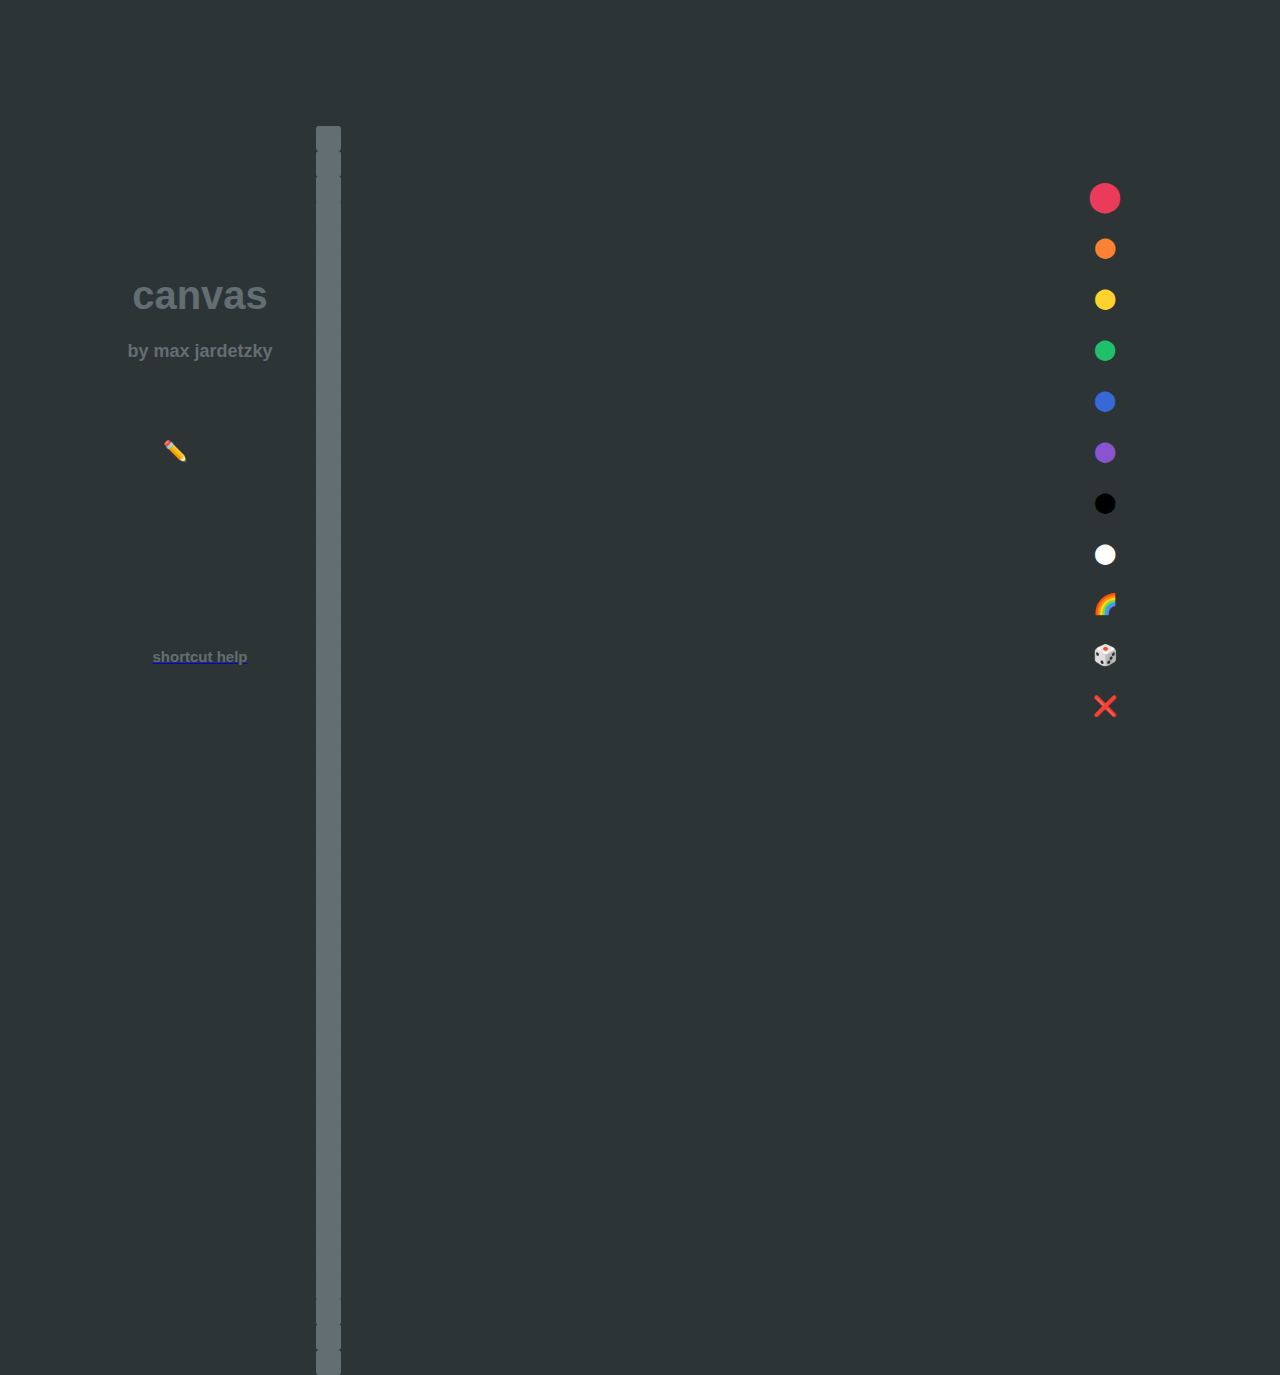
<file: index.html>
<!-- index.html -->
<html>
  <head>
    <link type="text/css" href="static/css/index.css" rel="stylesheet">
    <link rel="stylesheet" href="https://stackpath.bootstrapcdn.com/bootstrap/4.1.3/css/bootstrap.min.css" integrity="sha384-MCw98/SFnGE8fJT3GXwEOngsV7Zt27NXFoaoApmYm81iuXoPkFOJwJ8ERdknLPMO" crossorigin="anonymous">
    <link rel="icon" type="image/png" href="static/favicon-32x32.png" sizes="32x32" />
    <title>Canvas</title>
  </head>
  <body>
    <div id="titleContainer" class="container">
      <div class="row titleRow">
        <div class="col titleCol">
          <p id="header">canvas</p>
        </div>
      </div>
      <div class="row titleRow">
          <div class="col titleCol">
            <p id="subheader">by max jardetzky</p>
          </div>
        </div>
    </div>
    <div id="helpContainer" class="container">
      <div class="row helpRow">
        <div class="col helpCol">
          <a href="/help"><p id="helpText">shortcut help</p></a>
        </div>
      </div>
    </div>
    <div id="grid" class="container"></div>
    <div id="sizePicker" class="container">
      <div class="row pickerRow"><div id="pencilCol" class="col sizeCol small">✏️</div></div>
    </div>
    <div id="picker" class="container">
      <div class="row pickerRow"><div id="red" class="col pickerCol selected">⬤</div></div>
      <div class="row pickerRow"><div id="orange" class="col pickerCol unselected">⬤</div></div>
      <div class="row pickerRow"><div id="yellow" class="col pickerCol unselected">⬤</div></div>
      <div class="row pickerRow"><div id="green" class="col pickerCol unselected">⬤</div></div>
      <div class="row pickerRow"><div id="blue" class="col pickerCol unselected">⬤</div></div>
      <div class="row pickerRow"><div id="purple" class="col pickerCol unselected">⬤</div></div>
      <div class="row pickerRow"><div id="black" class="col pickerCol unselected">⬤</div></div>
      <div class="row pickerRow"><div id="white" class="col pickerCol unselected">⬤</div></div>
      <div class="row pickerRow"><div id="rainbow" class="col pickerCol unselected">🌈</div></div>
      <div class="row pickerRow"><div id="random" class="col pickerCol unselected">🎲</div></div>
      <div class="row pickerRow"><div id="erase" class="col pickerCol unselected">❌</div></div>
    </div>
    <script src="static/js/index.js"></script>
    <script src="https://ajax.googleapis.com/ajax/libs/jquery/1.12.4/jquery.min.js"></script>
  </body>
</html>
</file>
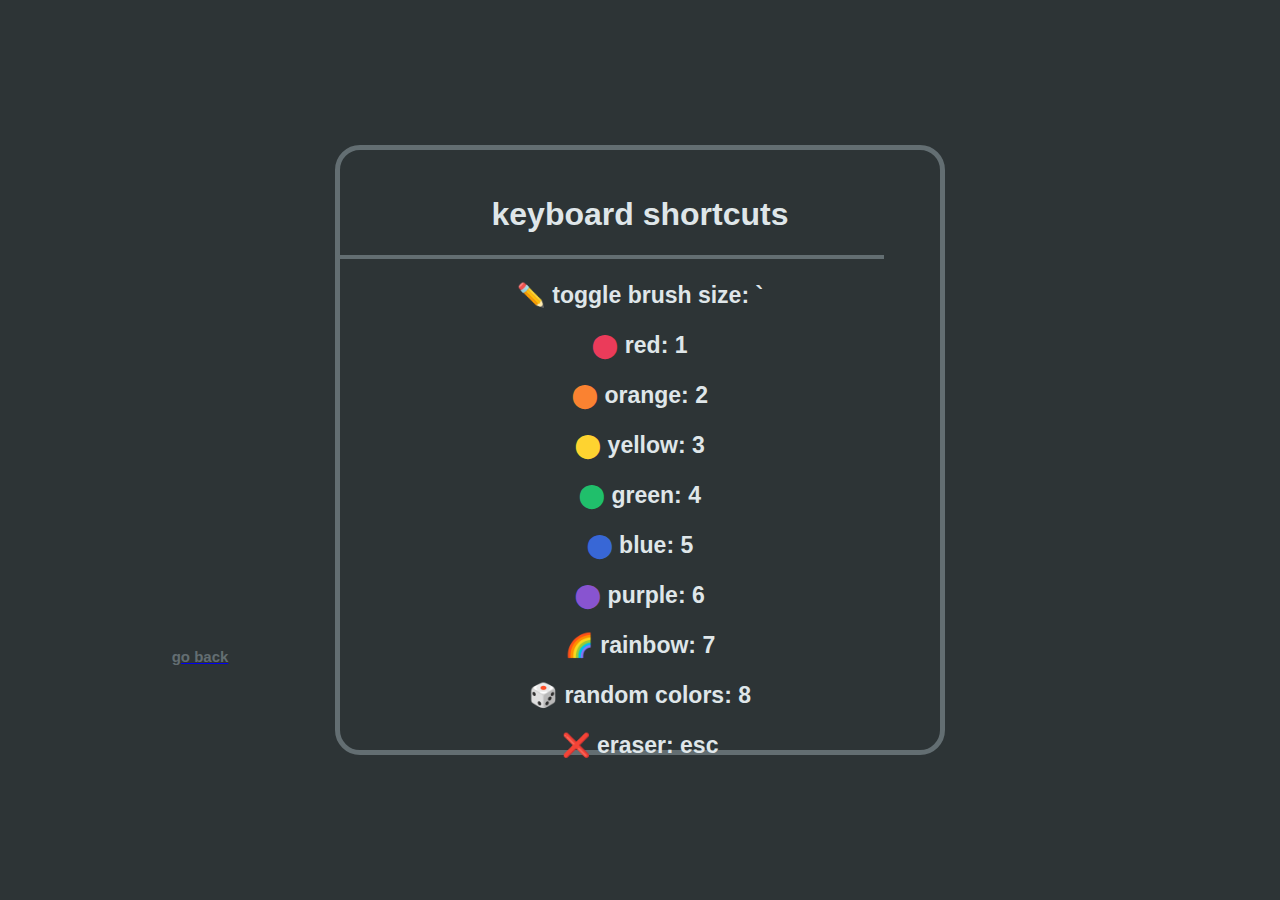
<file: help.html>
<!-- help.html -->
<html>
  <head>
    <link type="text/css" href="static/css/help.css" rel="stylesheet">
    <link rel="stylesheet" href="https://stackpath.bootstrapcdn.com/bootstrap/4.1.3/css/bootstrap.min.css" integrity="sha384-MCw98/SFnGE8fJT3GXwEOngsV7Zt27NXFoaoApmYm81iuXoPkFOJwJ8ERdknLPMO" crossorigin="anonymous">
    <link rel="icon" type="image/png" href="static/favicon-32x32.png" sizes="32x32" />
    <title>Canvas</title>
  </head>
  <body>
    <div id="returnContainer" class="container">
      <div class="row returnRow">
        <div class="col returnCol">
          <a href="/"><p id="returnText">go back</p></a>
        </div>
      </div>
    </div>
    <div id="helpBox" class="container">
      <h1>keyboard shortcuts</h1>
      <hr>
      <h3>✏️ toggle brush size: `</h3>
      <h3><span id="red">⬤</span> red: 1</h3>
      <h3><span id="orange">⬤</span> orange: 2</h3>
      <h3><span id="yellow">⬤</span> yellow: 3</h3>
      <h3><span id="green">⬤</span> green: 4</h3>
      <h3><span id="blue">⬤</span> blue: 5</h3>
      <h3><span id="purple">⬤</span> purple: 6</h3>
      <h3>🌈 rainbow: 7</h3>
      <h3>🎲 random colors: 8</h3>
      <h3>❌ eraser: esc</h3>
    </div>
    <script src="static/js/help.js"></script>
    <script src="https://ajax.googleapis.com/ajax/libs/jquery/1.12.4/jquery.min.js"></script>
  </body>
</html>
</file>
<file: static/css/index.css>
/* index.css */
body {
    background-color: rgb(45, 52, 54) !important;
    -webkit-touch-callout: none; /* iOS Safari */
    -webkit-user-select: none; /* Safari */
     -khtml-user-select: none; /* Konqueror HTML */
       -moz-user-select: none; /* Firefox */
        -ms-user-select: none; /* Internet Explorer/Edge */
            user-select: none; /* Non-prefixed version, currently
                                  supported by Chrome and Opera */
}
#titleContainer {
    height: 100px;
    width: 200px;
    position: absolute;
    top: 0px;
    bottom: 385px;
    left: 75px;
    margin: auto;
}
#helpContainer {
    height: 100px;
    width: 200px;
    position: absolute;
    top: 415px;
    bottom: 0px;
    left: 75px;
    margin: auto;
}
#grid {
    height: 650px;
    width: 650px;
    position: absolute;
    top: 0px;
    bottom: 0px;
    left: 0px;
    right: 0px;
    margin: auto;
}
#sizePicker {
    height: 50px;
    width: 50px;
    position: absolute;
    top: 0px;
    bottom: 0px;
    left: 150px;
    margin: auto;
}
#picker {
    height: 561px;
    width: 50px;
    position: absolute;
    top: 0px;
    bottom: 0px;
    right: 150px;
    margin: auto;
}
#userWrapper {
    height: 50px;
    width: 500px;
    position: absolute;
    bottom: 0px;
    left: 0px;
    right: 0px;
    margin: auto;
    display: flex;
    align-items: center;
    justify-content: center;
}
#userText {
    font-family: Arial, Helvetica, sans-serif;
    color: #636e72;
    font-weight: 600;
    font-size: 15px;
}
.row {
    margin-top: 1px;
}
.titleRow {
    width: 200px;
    height: 50px;
}
.gridRow {
    width: 650px;
    height: 25px;
    flex-wrap: nowrap !important;
}
.pickerRow {
    width: 50px;
}
.titleCol, .helpCol {
    width: 250px;
    height: 50px;
    text-align: center;
}
.gridCol {
    width: 25px;
    height: 25px;
    padding: 0px !important;
    margin-left: 1px;
    border-radius: 3px;
}
.pickerCol, .sizeCol {
    height: 50px;
    width: 50px;
    border-radius: 5px;
    display: flex;
    align-items: center;
    justify-content: center;
}
.sizecol.small {
    font-size: 20px;
}
.sizecol.large {
    font-size: 30px;
}
.titleCol p, .helpCol p {
    font-family: Arial, Helvetica, sans-serif;
    color: #636e72;
    font-weight: 600;
    position: relative;
    top: 50%;
}
.helpCol a:hover {
    color: #636e72;
}
#header {
    font-size: 40px;
}
#subheader {
    font-size: 18px;
}
#helpText {
    font-size: 15px;
}
#red {
    color: rgb(235, 59, 90);
}
#orange {
    color: rgb(250, 130, 49);
}
#yellow {
    color: rgb(254, 211, 48);
}
#green {
    color: rgb(32, 191, 107);
}
#blue {
    color: rgb(56, 103, 214);
}
#purple {
    color: rgb(136, 84, 208);
}
#black {
    color: rgb(0, 0, 0);
}
#white {
    color: rgb(255, 255, 255);
}
#rainbow {
    color:rgb(45, 52, 54);
}
#erase {
    color: rgb(99, 110, 114);
}
.selected {
    border-radius: 20px;
    font-size: 30px;
}
.unselected {
    border-radius: 5px;
    font-size: 20px;
}
</file>
<file: static/css/help.css>
/* help.css */
body {
    background-color: rgb(45, 52, 54) !important;
    -webkit-touch-callout: none; /* iOS Safari */
    -webkit-user-select: none; /* Safari */
     -khtml-user-select: none; /* Konqueror HTML */
       -moz-user-select: none; /* Firefox */
        -ms-user-select: none; /* Internet Explorer/Edge */
            user-select: none; /* Non-prefixed version, currently
                                  supported by Chrome and Opera */
}
#helpBox {
    background-color: rgb(45, 52, 54); 
    height: 550px;
    width: 550px;
    position: absolute;
    top: 0px;
    bottom: 0px;
    left: 0px;
    right: 0px;
    margin: auto;
    border-radius: 25px;
    text-align: center;
    padding: 25px;
    border: 5px solid #636e72;
}
#helpBox h1, #helpBox h3 {
    font-family: Arial, Helvetica, sans-serif;
    color: #dfe6e9;
    font-weight: 600;
}
#helpBox h3 {
    font-size: 23px;
}
#helpBox hr {
    border: 2.5px solid #636e72;
    width: 540px;
    margin-left: -25px;
}
#returnContainer {
    height: 100px;
    width: 200px;
    position: absolute;
    top: 415px;
    bottom: 0px;
    left: 75px;
    margin: auto;
}
.row {
    margin-top: 1px;
}
.titleRow {
    width: 200px;
    height: 50px;
}
.returnCol {
    width: 250px;
    height: 50px;
    text-align: center;
}
.returnCol p {
    font-family: Arial, Helvetica, sans-serif;
    color: #636e72;
    font-weight: 600;
    position: relative;
    top: 50%;
}
.returnCol a:hover {
    color: #636e72;
}
#returnText {
    font-size: 15px;
}
#red {
    color: rgb(235, 59, 90);
}
#orange {
    color: rgb(250, 130, 49);
}
#yellow {
    color: rgb(254, 211, 48);
}
#green {
    color: rgb(32, 191, 107);
}
#blue {
    color: rgb(56, 103, 214);
}
#purple {
    color: rgb(136, 84, 208);
}
#black {
    color: rgb(0, 0, 0);
}
#white {
    color: rgb(255, 255, 255);
}
#rainbow {
    color:rgb(45, 52, 54);
}
#erase {
    color: rgb(99, 110, 114);
}
</file>
